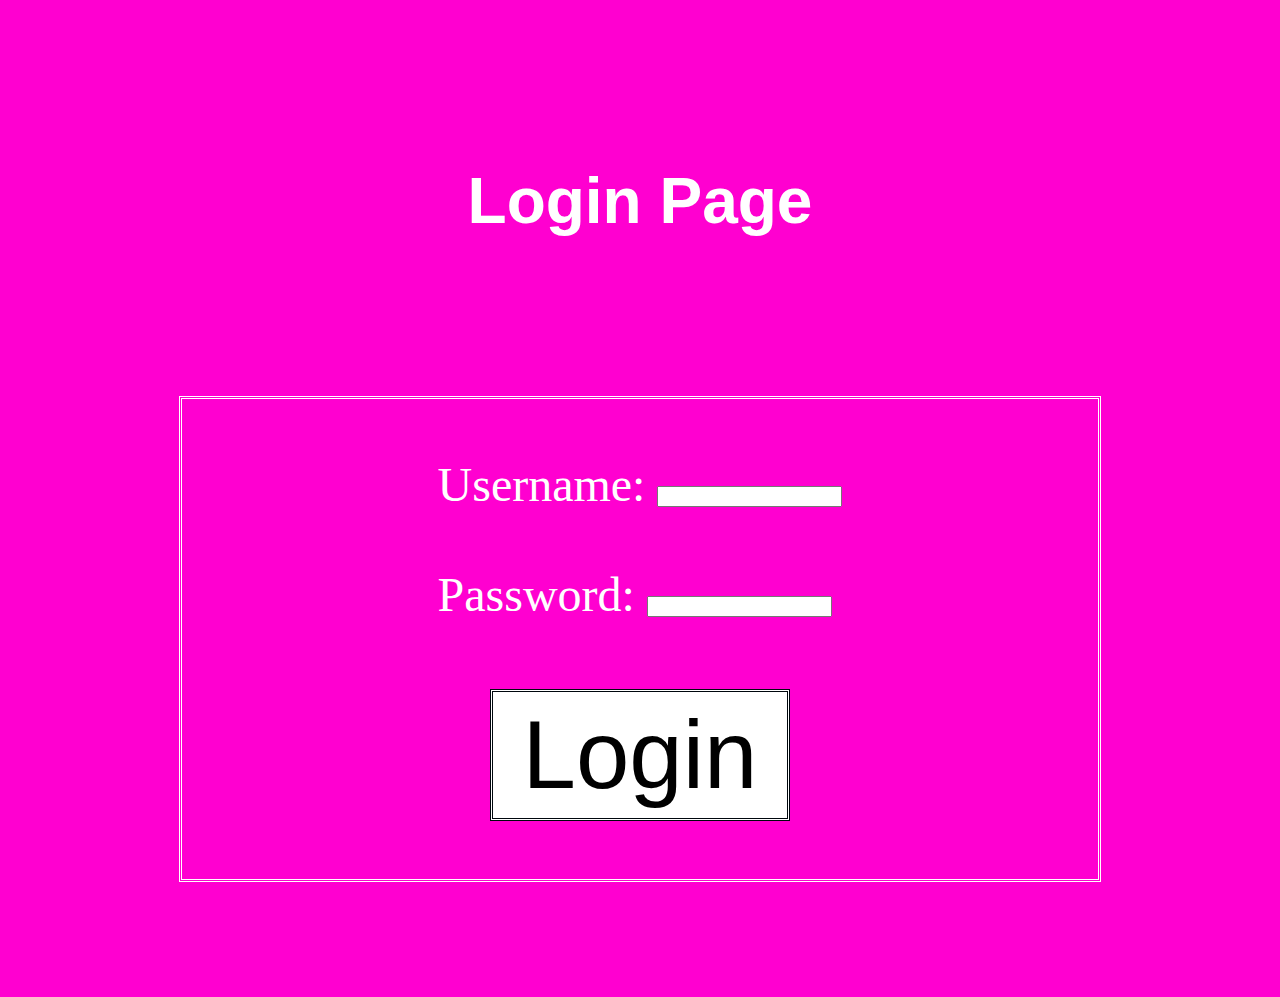
<file: index.html>
<!DOCTYPE html>
<html lang="en">
<head>
    <meta charset="UTF-8">
    <meta name="viewport" content="width=device-width, initial-scale=1.0">
    <title>Login Page</title>
    <link rel="stylesheet" href="style.css">
</head>
<body>
    <div class="top-container">
        <h1>Login Page</h1>
    </div>
    <div class="boxx">
        <form id="login-form">
            <label for="username">Username:</label>
            <input type="text" id="username" name="username"><br><br>
            <label for="password">Password:</label>
            <input type="password" id="password" name="password"><br><br>
            <button class="Button" type="submit">Login</button>
        </form>
    </div>

    <script>
        const form = document.getElementById('login-form');
        form.addEventListener('submit', (e) => {
            e.preventDefault();
            const username = document.getElementById('username').value;
            const password = document.getElementById('password').value;
            if (username === 'Rushi' && password === 'Rushi@2003') {
                window.location.href = 'home.html';
            } else {
                alert('Invalid username or password');
            }
        });
    </script>
</body>
</html>
</file>
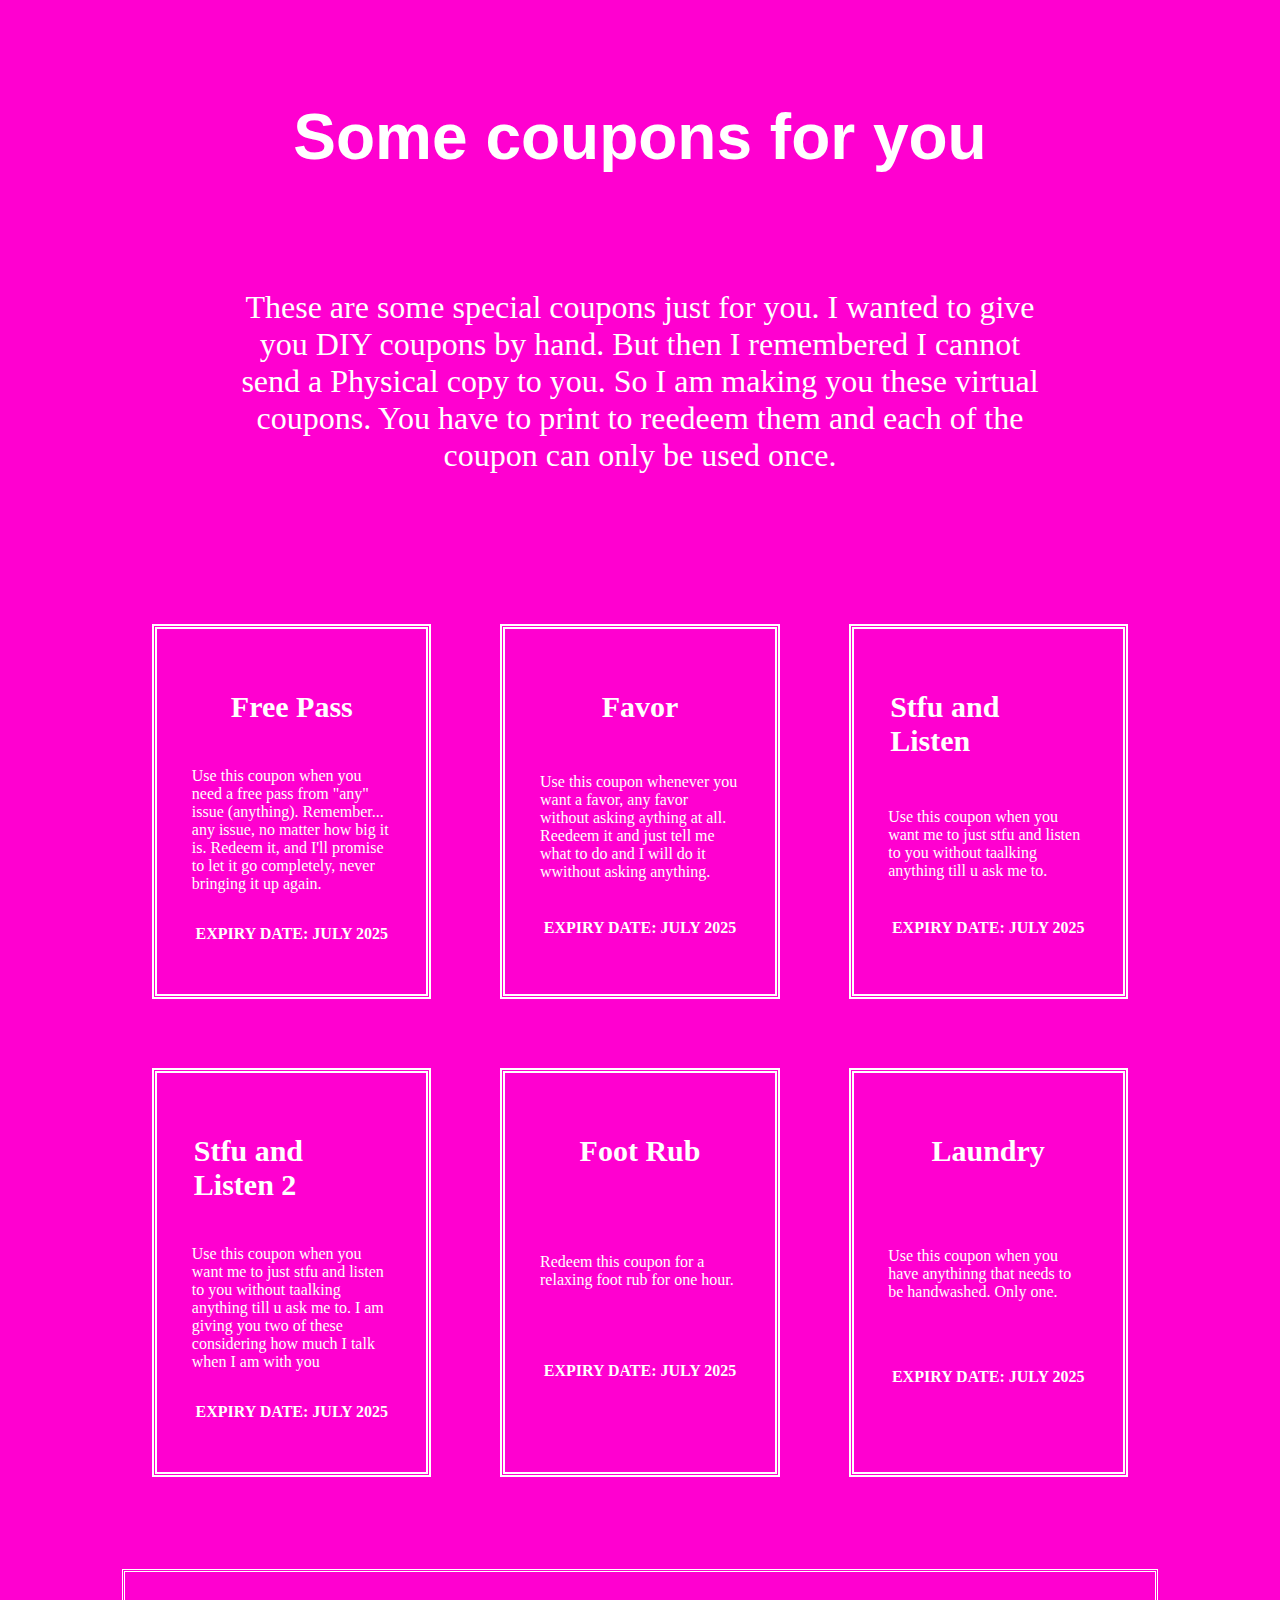
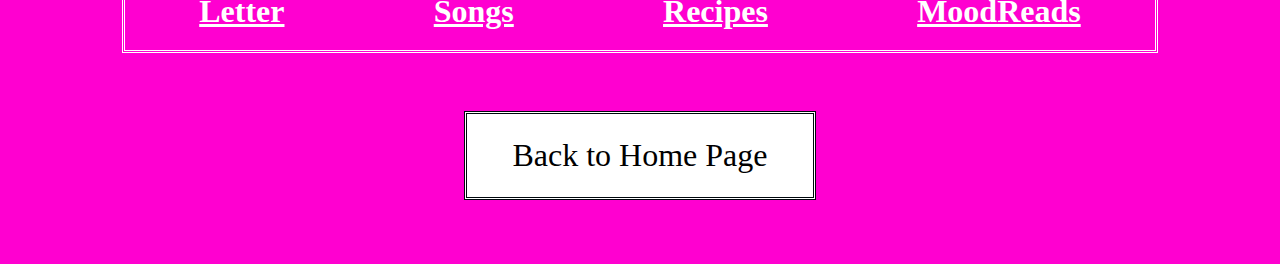
<file: coupons.html>
<!DOCTYPE html>
<html lang="en">
<head>
    <meta charset="UTF-8">
    <meta name="viewport" content="width=device-width, initial-scale=1.0">
    <title>Coupons</title>
    <link rel="stylesheet" href="style.css">
</head>
<body>
    <h1>Some coupons for you</h1>
    <p class="cursive">
        These are some special coupons just for you. I wanted to give you  DIY coupons by hand. But then I remembered I cannot send a Physical copy to you.
        So  I am making you these virtual coupons. You have to print to reedeem them and each of the coupon can only be used once.
    </p>

    <div class="coupon-container">
        <div class="coupon">
            <h2>Free Pass</h2>
            <p>Use this coupon when you need a free pass from "any" issue (anything). Remember... any issue, no matter how big it is. Redeem it, and I'll promise to let it go completely, never bringing it up again.</p>
            <p class="expiry-date"><b>EXPIRY DATE: JULY 2025</b></p>
        </div>
        <div class="coupon">
            <h2>Favor</h2>
            <p>Use this coupon whenever you want a favor, any favor without asking aything at all. Reedeem it and just tell me what to do and I will do it wwithout asking anything.</p>
            <p class="expiry-date"><b>EXPIRY DATE: JULY 2025</b></p>
        </div>
        <div class="coupon">
            <h2>Stfu and Listen</h2>
            <p>Use this coupon when you want me to just stfu and listen to you without taalking anything till u ask me to.</p>
            <p class="expiry-date"><b>EXPIRY DATE: JULY 2025</b></p>
        </div>
        <div class="coupon">
            <h2>Stfu and Listen 2</h2>
            <p>Use this coupon when you want me to just stfu and listen to you without taalking anything till u ask me to. I am giving you two of these considering how much I talk when I am with you</p>
            <p class="expiry-date"><b>EXPIRY DATE: JULY 2025</b></p>
        </div>
        <div class="coupon">
            <h2>Foot Rub</h2>
            <p>Redeem this coupon for a relaxing foot rub for one hour.</p>
            <p class="expiry-date"><b>EXPIRY DATE: JULY 2025</b></p>
        </div>
        <div class="coupon">
            <h2>Laundry</h2>
            <p>Use this coupon when you have anythinng that needs to be handwashed. Only one.</p>
            <p class="expiry-date"><b>EXPIRY DATE: JULY 2025</b></p>
        </div>
    </div>

    <footer class="index">
        <div class="top-container">
            <div class="top"><a href="letter.html">Letter</a></div>
            <div class="top"><a href="songs.html">Songs</a></div>
            <div class="top"><a href="recipes.html">Recipes</a></div>
            <div class="top"><a href="readwhen.html">MoodReads</a></div>
        </div>
    </footer>

    <a class="Button" href="home.html">Back to Home Page</a>
    
</body>
</html>
</file>
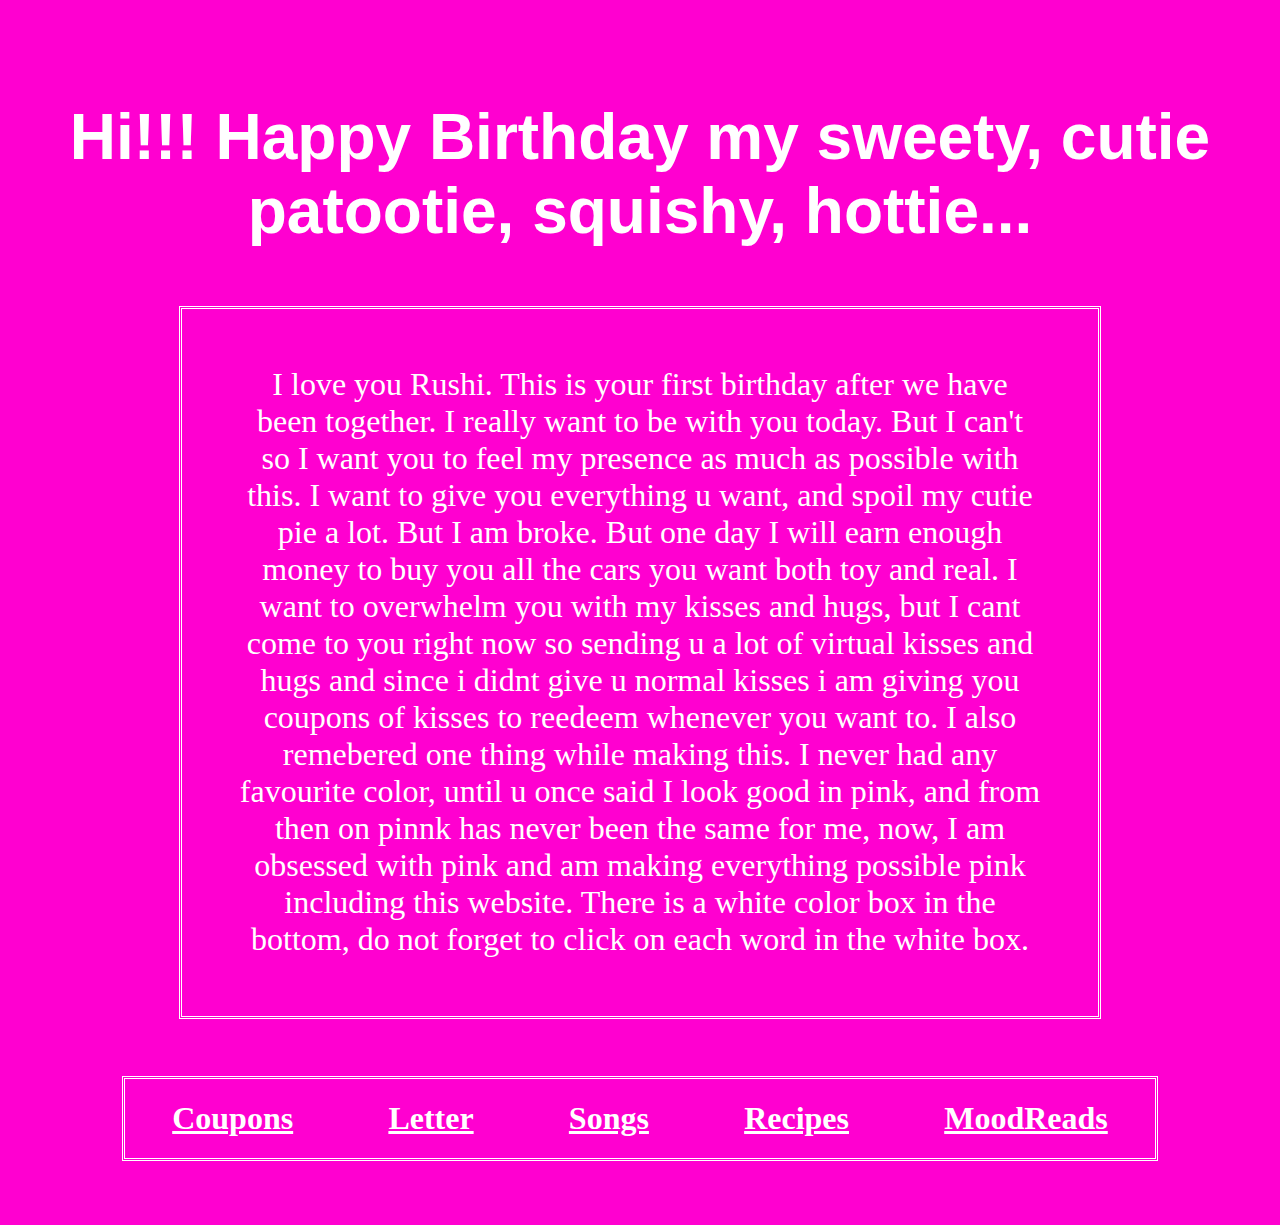
<file: home.html>
<!DOCTYPE html>
<html lang="en">
    <head>
        <meta charset="UTF-8">
        <meta name="viewport" content-width="device-width" initial-scale="1.0">
        <title>Home</title>
        <link rel="stylesheet" href = "style.css">
    </head>

    <body>
        <h1>Hi!!! Happy Birthday my sweety, cutie patootie, squishy, hottie...</h1>

        <p class="cursi">
            I love you Rushi. This is your first birthday after we have been together. I really want to be with you today. 
            But I can't so I want you to feel my presence as much as possible with this. I want to give you everything u want, and spoil my cutie pie a lot.
            But I am broke. But one day I will earn enough money to buy you all the cars you want both toy and real.
            I want to overwhelm you with my kisses and hugs, but I cant come to you right now so sending u a lot of virtual kisses and hugs
            and since i didnt give u normal kisses i am giving you coupons of kisses to reedeem whenever you want to. I also remebered one thing while making this. 
            I never had any favourite color, until u once said I look good in pink, and from then on pinnk has never been the same for me, now,
            I am obsessed with pink and am making everything possible pink including this website. There is a white color box in the bottom, do not forget to click on each word in the white box.
        </p>

        <footer class="index">
            <div class="top-container">
                <div class="top"><a href="coupons.html">Coupons</a></div>
                <div class="top"><a href="letter.html">Letter</a></div>
                <div class="top"><a href="songs.html">Songs</a></div>
                <div class="top"><a href="recipes.html">Recipes</a></div>
                <div class="top"><a href="readwhen.html">MoodReads</a></div>
            </div>
        </footer>

    </body>
</html>
</file>
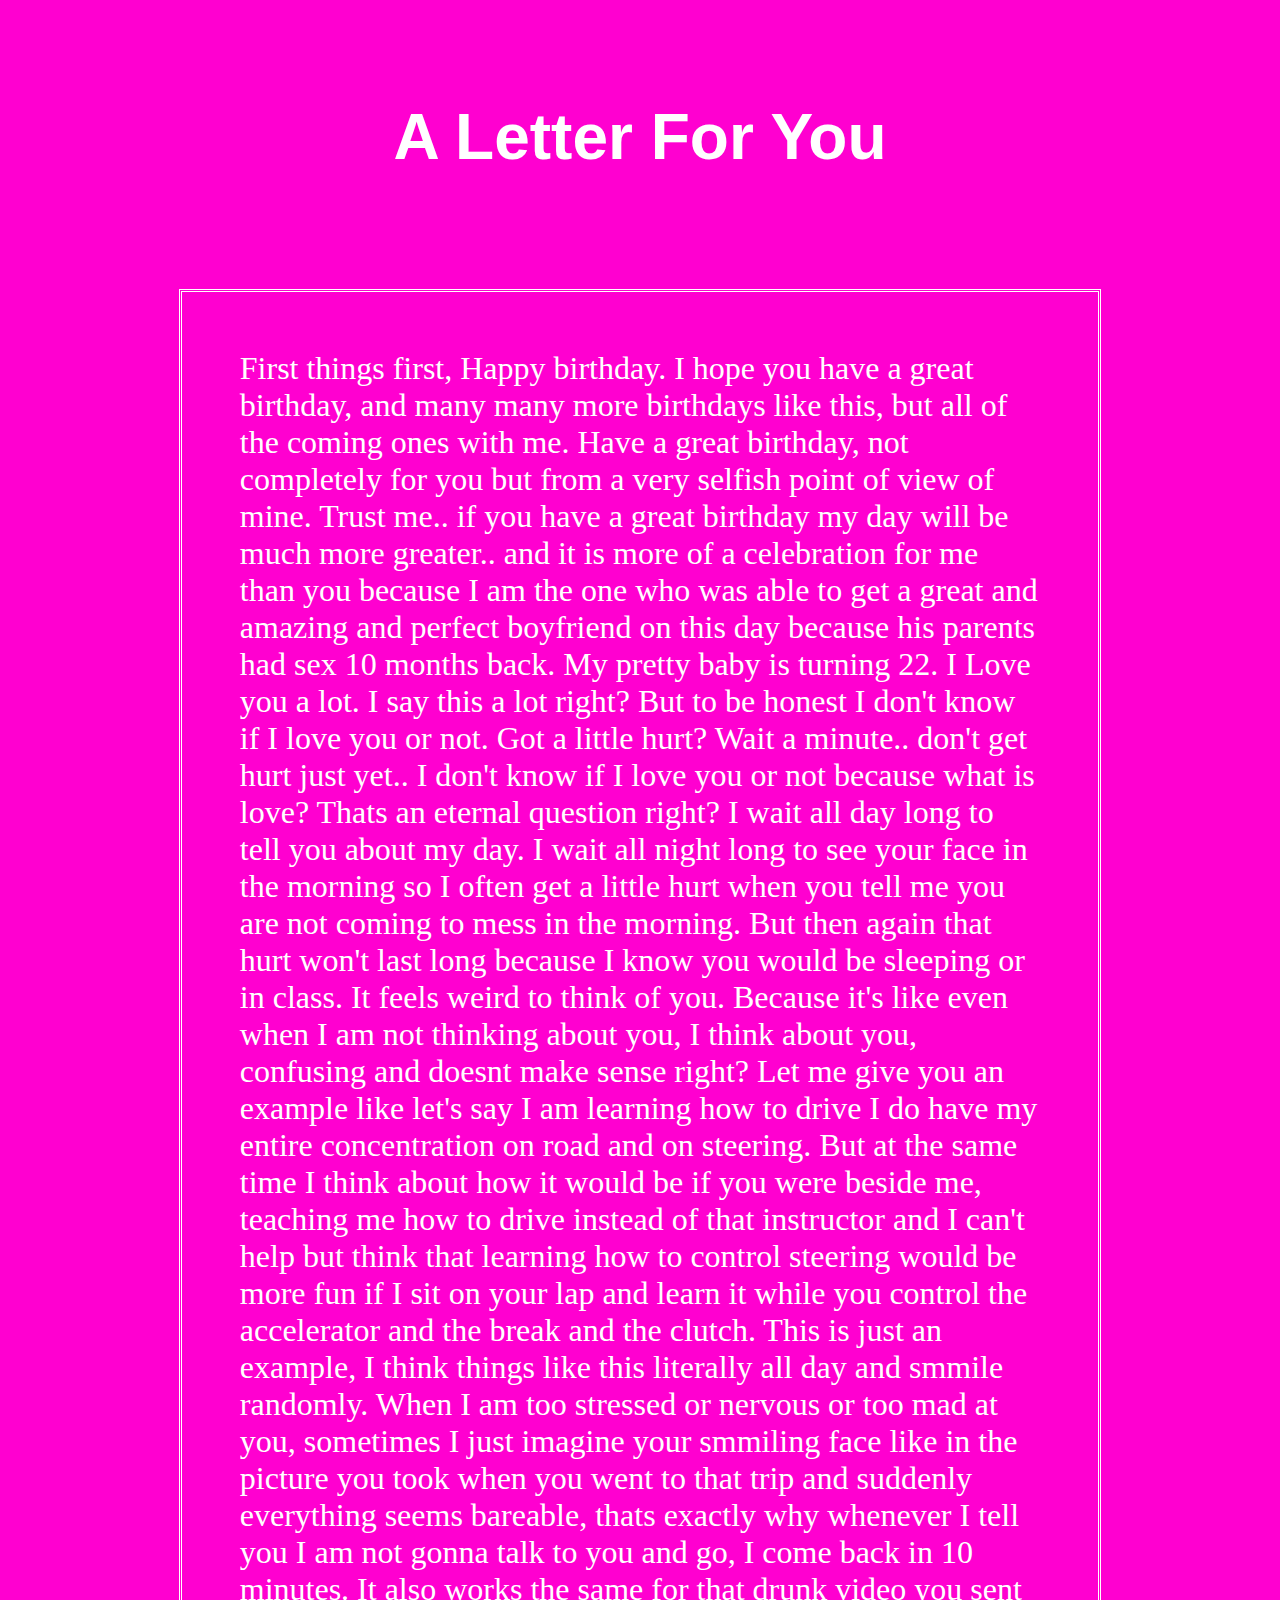
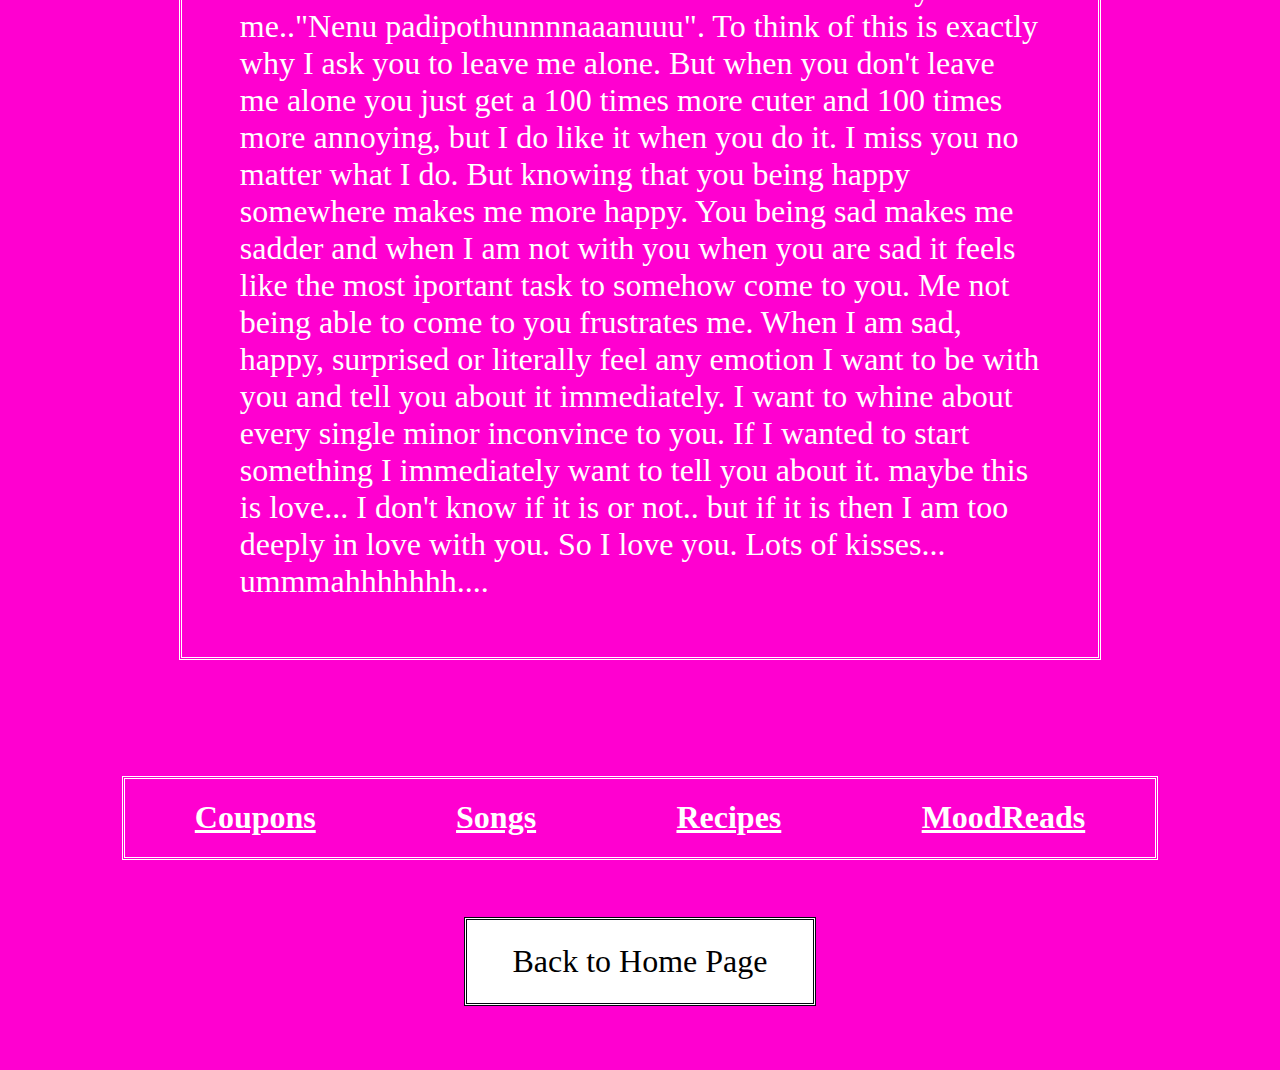
<file: letter.html>
<!DOCTYPE html>
<html lang="en">
    
    <head>
        <meta charset="UTF-8">
        <meta name="viewport" content="width=device-width, initial-scale=1.0">
        <title>Letter</title>
        <link rel="stylesheet" href="style.css">
    </head>

    <body>
        <h1>A Letter For You</h1>
        <p class="box">
            First things first, Happy birthday. I hope you have a great birthday, and many many more birthdays like this, but all of the  coming ones with me. Have a great birthday,
            not completely for you but from a very selfish point of view of mine. Trust me.. if you have a great birthday my day will be much more greater.. and it is more of a celebration for me than you because
            I am the one who was able to get a great and amazing and perfect boyfriend on this day because his parents had sex 10 months back.
            My pretty baby is turning 22. I Love you a lot. I say this a lot right? But to be honest I don't know if I love you or not. Got a little hurt?
            Wait a minute.. don't get hurt just yet.. I don't know if I love you or not because what is love? Thats an eternal question right?
            I wait all day long to tell you about my day. I wait all night long to see your face in the morning so I often get a little hurt when you tell me you are not coming to mess in the morning.
            But then again that hurt won't last long because I know you would be sleeping or in class. It feels weird to think of you. Because it's like even when I am not thinking about you,
            I think about you, confusing and doesnt make sense right? Let me give you an example like let's say I am learning how to drive I do have my entire concentration on road  and on steering.
            But at the same time I think about how it would be if you were beside me, teaching me how to drive instead of that instructor and I can't help but think
            that learning how to control steering would be more fun if I sit on your lap and learn it while you control the accelerator and the break and the clutch.
            This is just an example, I think things like this literally all day and smmile randomly. When I am too stressed or nervous or too mad at you, sometimes 
            I just imagine your smmiling face like in the picture you took when you went to that trip and suddenly everything seems bareable, thats exactly why whenever I tell you I am not gonna talk to you and go, I come back in 10 minutes.
            It also works the same for that drunk video you sent me.."Nenu padipothunnnnaaanuuu". To think of this is exactly why I ask you to leave me alone. But when you don't leave me alone you just get a 100 times more cuter and 100 times more annoying, but I do like it when you do it.
            I miss you no matter what I do. But knowing that you being happy somewhere makes me more happy. You being sad makes me sadder and when I am not with you when you are sad it feels like the most iportant task to somehow come to you.
            Me not being able to come to you frustrates me. When I am sad, happy, surprised or literally feel any emotion I want to be with you and tell you about it immediately.
            I want to whine about every single minor inconvince to you. If I wanted to start something I immediately want to tell you about it. maybe this is love... I don't know if it is or not.. but if it is then I am too deeply in love with you. So I love you.
            Lots of kisses... ummmahhhhhhh....
        </p>

        <footer class="index">
            <div class="top-container">
                <div class="top"><a href="coupons.html">Coupons</a></div>
                <div class="top"><a href="songs.html">Songs</a></div>
                <div class="top"><a href="recipes.html">Recipes</a></div>
                <div class="top"><a href="readwhen.html">MoodReads</a></div>
            </div>
        </footer>

        <a class="Button" href="home.html">Back to Home Page</a>
    </body>
</html>
</file>
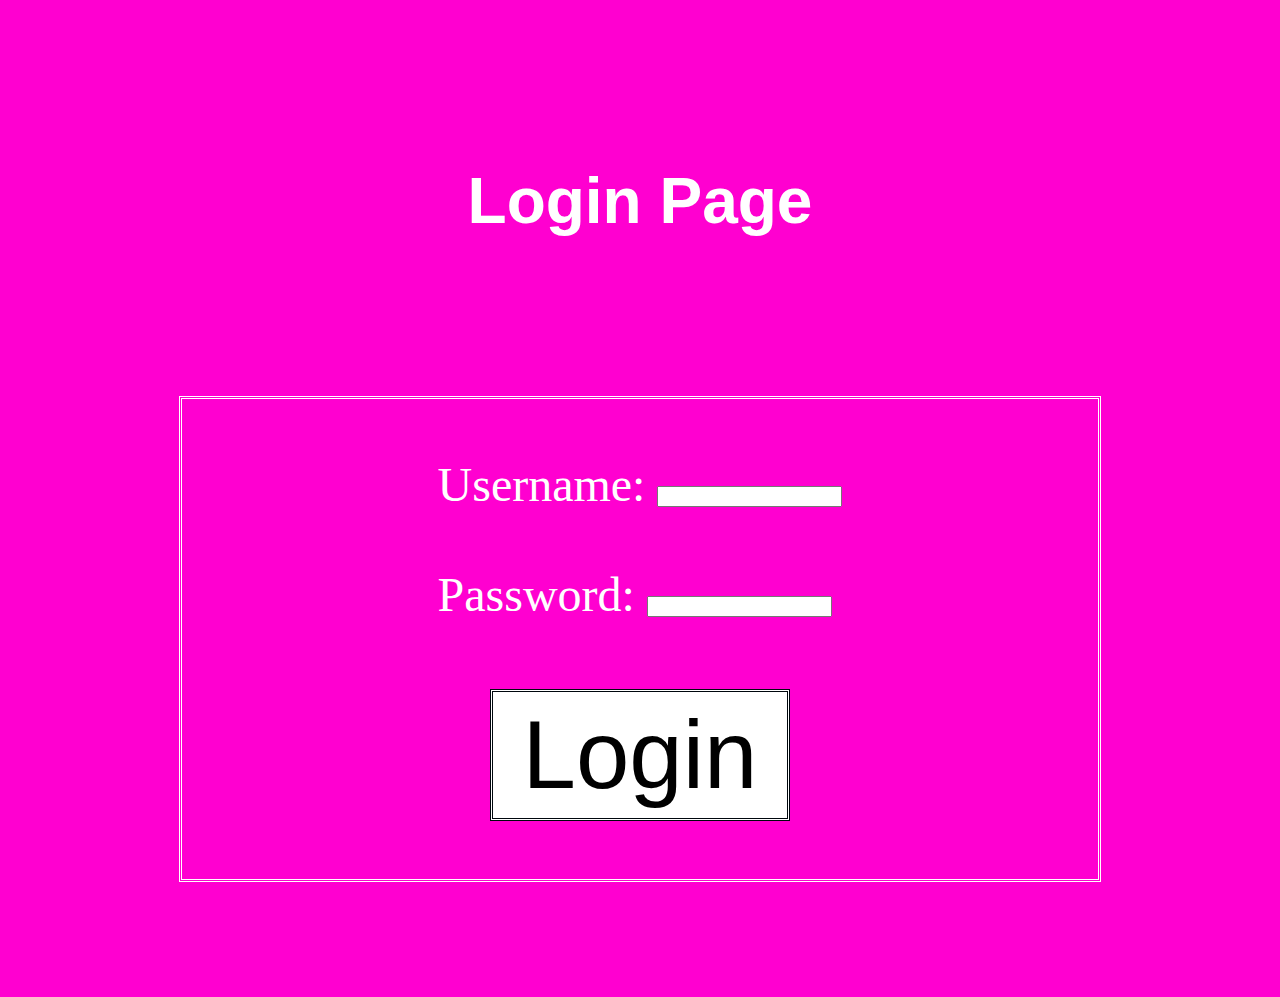
<file: login.html>
<!DOCTYPE html>
<html lang="en">
<head>
    <meta charset="UTF-8">
    <meta name="viewport" content="width=device-width, initial-scale=1.0">
    <title>Login Page</title>
    <link rel="stylesheet" href="style.css">
</head>
<body>
    <div class="top-container">
        <h1>Login Page</h1>
    </div>
    <div class="boxx">
        <form id="login-form">
            <label for="username">Username:</label>
            <input type="text" id="username" name="username"><br><br>
            <label for="password">Password:</label>
            <input type="password" id="password" name="password"><br><br>
            <button class="Button" type="submit">Login</button>
        </form>
    </div>

    <script>
        const form = document.getElementById('login-form');
        form.addEventListener('submit', (e) => {
            e.preventDefault();
            const username = document.getElementById('username').value;
            const password = document.getElementById('password').value;
            if (username === 'Rushi' && password === 'Rushi@2003') {
                window.location.href = 'home.html';
            } else {
                alert('Invalid username or password');
            }
        });
    </script>
</body>
</html>
</file>
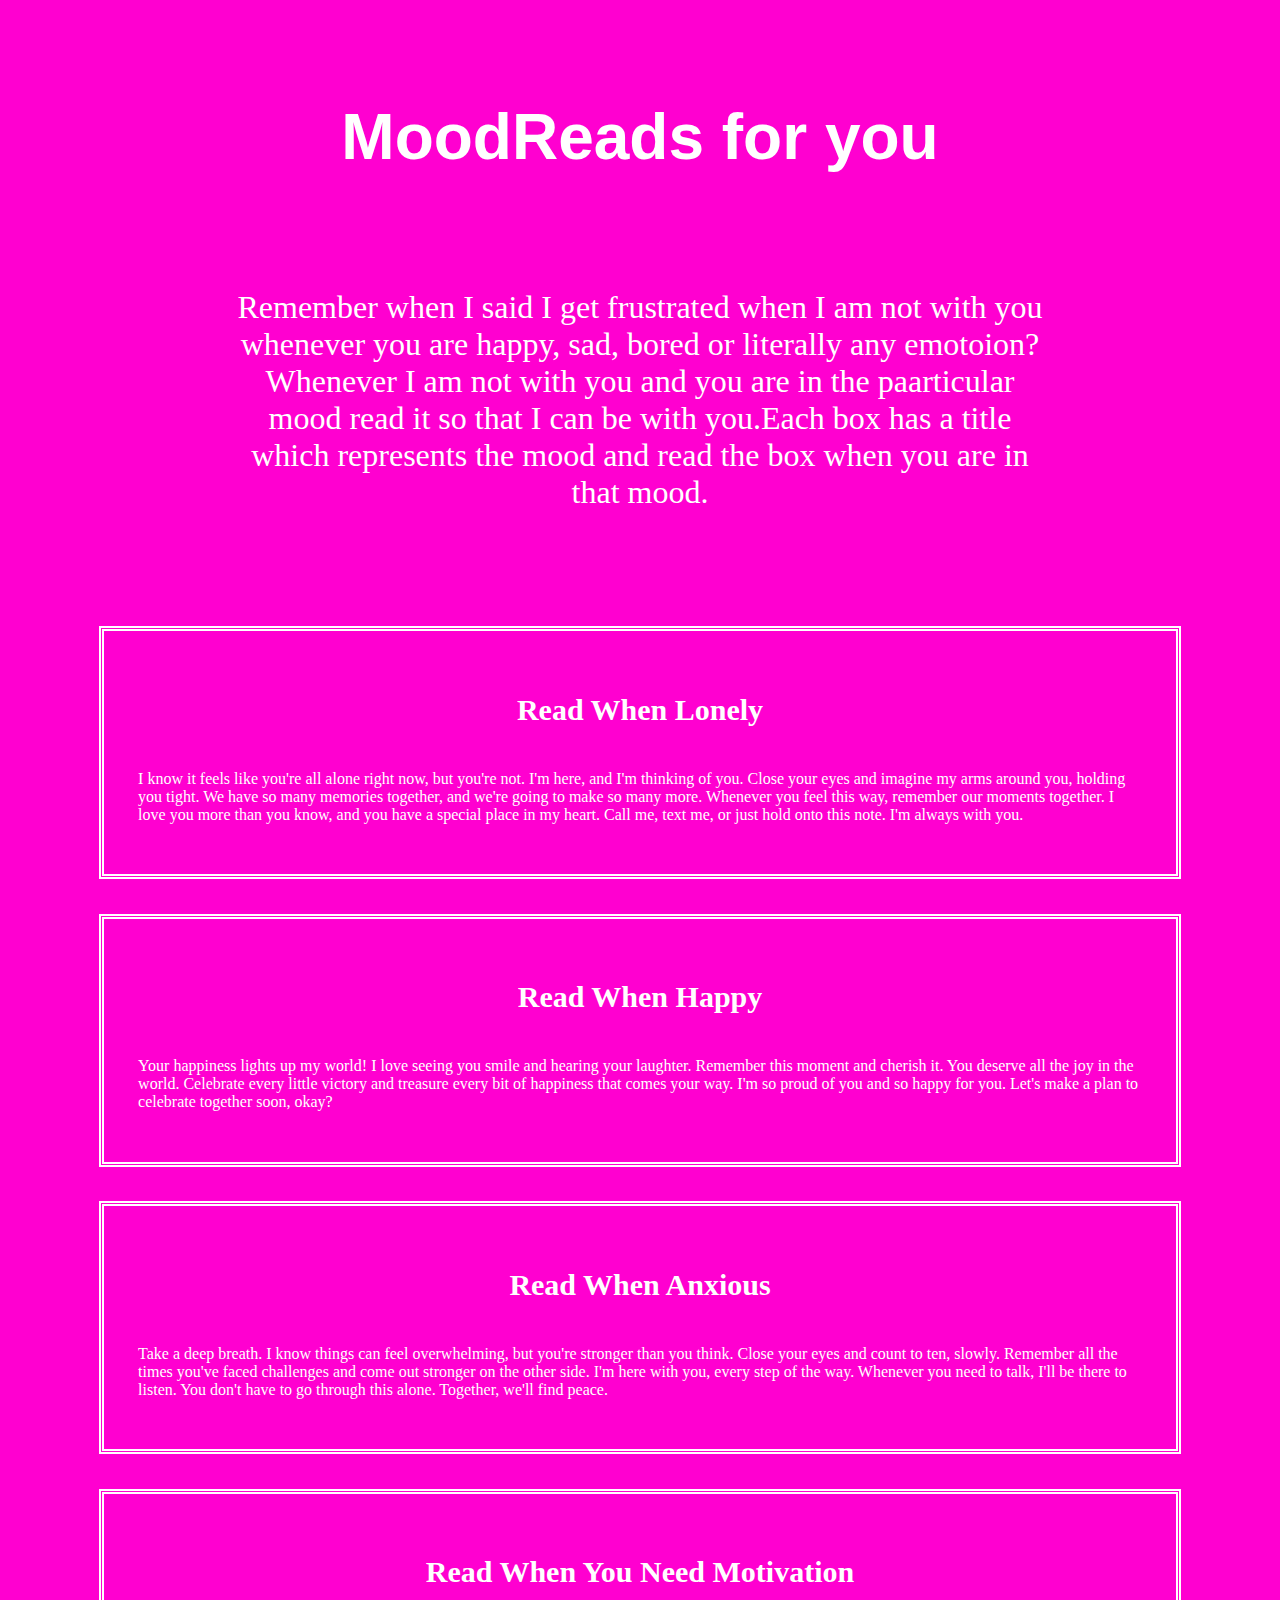
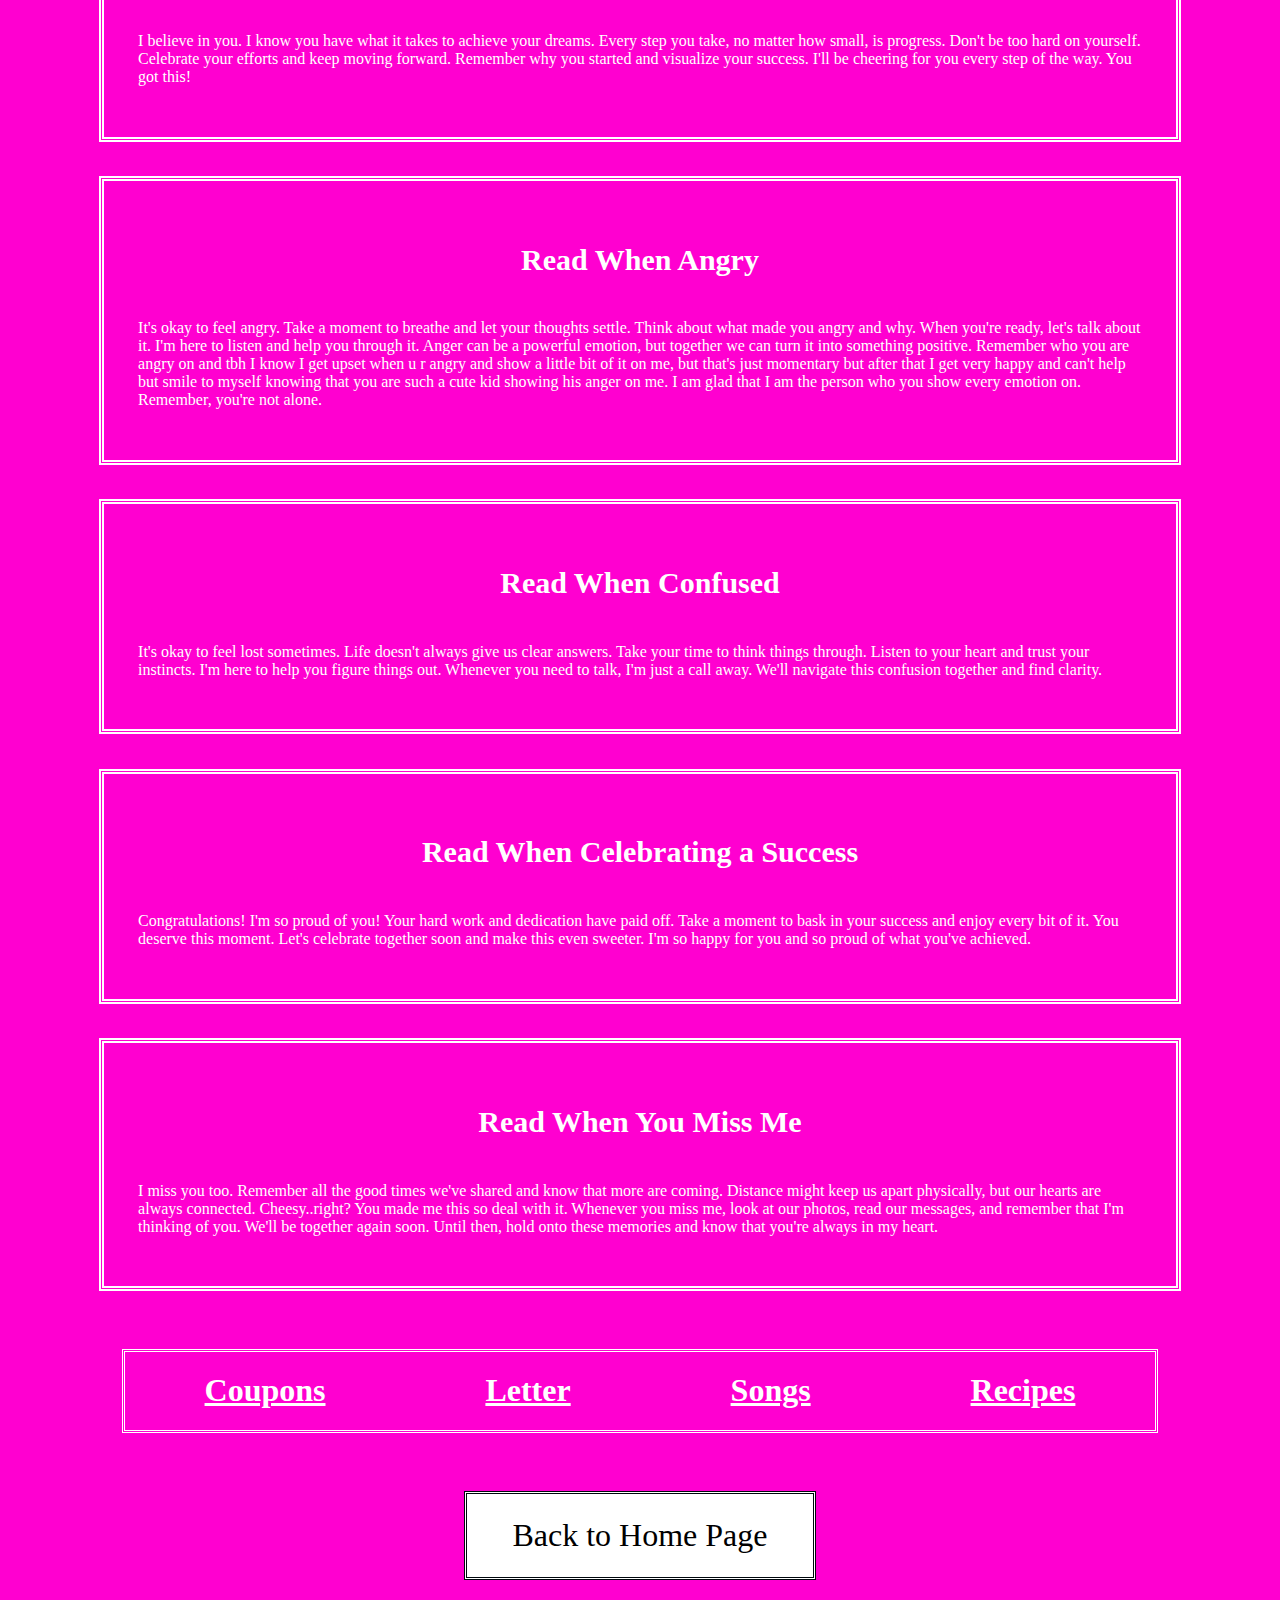
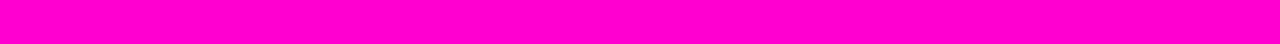
<file: readwhen.html>
<!DOCTYPE html>
<html>
    <head>
        
        <meta charset="UTF-8">
        <meta name="viewport" content="width = device-width initial-scale=1.0">
        <title>MoodReads</title>
        <link rel="stylesheet" href="style.css">

    </head>

    <body>
        <h1>MoodReads for you</h1>
        <p class="cursive">
            Remember when I said I get frustrated when I am not with you whenever you are happy, sad, bored or literally any emotoion?
            Whenever I am not with you and you are in the paarticular mood read it 
            so that I can be with you.Each box has a title which represents the mood and read the box when you are in that mood.
        </p>
        
        <div class="coupon">
            <h2>Read When Lonely</h2>
            <p>
                I know it feels like you're all alone right now, but you're not.
                I'm here, and I'm thinking of you. Close your eyes and imagine my
                arms around you, holding you tight. We have so many memories
                together, and we're going to make so many more.
                Whenever you feel this way, remember our moments together.
                I love you more than you know, and you have a special place in my heart.
                Call me, text me, or just hold onto this note. I'm always with you.
            </p>
        </div>
        
        <div class="coupon">
            <h2>Read When Happy</h2>
            <p>
                Your happiness lights up my world! I love seeing you smile and hearing your laughter.
                Remember this moment and cherish it. You deserve all the joy in the world.
                Celebrate every little victory and treasure every bit of happiness that comes your way.
                I'm so proud of you and so happy for you. Let's make a plan to celebrate together soon, okay?
            </p>
        </div>
        
        <div class="coupon">
            <h2>Read When Anxious</h2>
            <p>
                Take a deep breath. I know things can feel overwhelming, but you're stronger than you think.
                Close your eyes and count to ten, slowly. Remember all the times you've faced challenges
                and come out stronger on the other side. I'm here with you, every step of the way.
                Whenever you need to talk, I'll be there to listen. You don't have to go through this alone.
                Together, we'll find peace.
            </p>
        </div>
        
        <div class="coupon">
            <h2>Read When You Need Motivation</h2>
            <p>
                I believe in you. I know you have what it takes to achieve your dreams.
                Every step you take, no matter how small, is progress. Don't be too hard on yourself.
                Celebrate your efforts and keep moving forward. Remember why you started and visualize your success.
                I'll be cheering for you every step of the way. You got this!
            </p>
        </div>
        
        <div class="coupon">
            <h2>Read When Angry</h2>
            <p>
                It's okay to feel angry. Take a moment to breathe and let your thoughts settle.
                Think about what made you angry and why. When you're ready, let's talk about it.
                I'm here to listen and help you through it. Anger can be a powerful emotion,
                but together we can turn it into something positive. Remember who you are angry on and tbh I know I get upset when u r angry and show a little bit of 
                it on me, but that's just momentary but after that I get very happy and can't help but smile to myself knowing that you are such a cute kid showing his anger on me.
                I am glad that I am the person who you show every emotion on. Remember, you're not alone.
            </p>
        </div>
        
        <div class="coupon">
            <h2>Read When Confused</h2>
            <p>
                It's okay to feel lost sometimes. Life doesn't always give us clear answers. Take your time to think things through.
                Listen to your heart and trust your instincts. I'm here to help you figure things out.
                Whenever you need to talk, I'm just a call away. We'll navigate this confusion together and find clarity.
            </p>
        </div>
        
        <div class="coupon">
            <h2>Read When Celebrating a Success</h2>
            <p>
                Congratulations! I'm so proud of you! Your hard work and dedication have paid off.
                Take a moment to bask in your success and enjoy every bit of it. You deserve this moment.
                Let's celebrate together soon and make this even sweeter. I'm so happy for you and so proud of what you've achieved.
            </p>
        </div>
        
        <div class="coupon">
            <h2>Read When You Miss Me</h2>
            <p>
                I miss you too. Remember all the good times we've shared and know that more are coming.
                Distance might keep us apart physically, but our hearts are always connected. Cheesy..right? You made me this so deal with it.
                Whenever you miss me, look at our photos, read our messages, and remember that I'm thinking of you.
                We'll be together again soon. Until then, hold onto these memories and know that you're always in my heart.
            </p>
        </div>

        <footer class="index">
            <div class="top-container">
                <div class="top"><a href="coupons.html">Coupons</a></div>
                <div class="top"><a href="letter.html">Letter</a></div>
                <div class="top"><a href="songs.html">Songs</a></div>
                <div class="top"><a href="recipes.html">Recipes</a></div>
            </div>
        </footer>

        <a class="Button" href="home.html">Back to Home Page</a>

    </body>
</html>
</file>
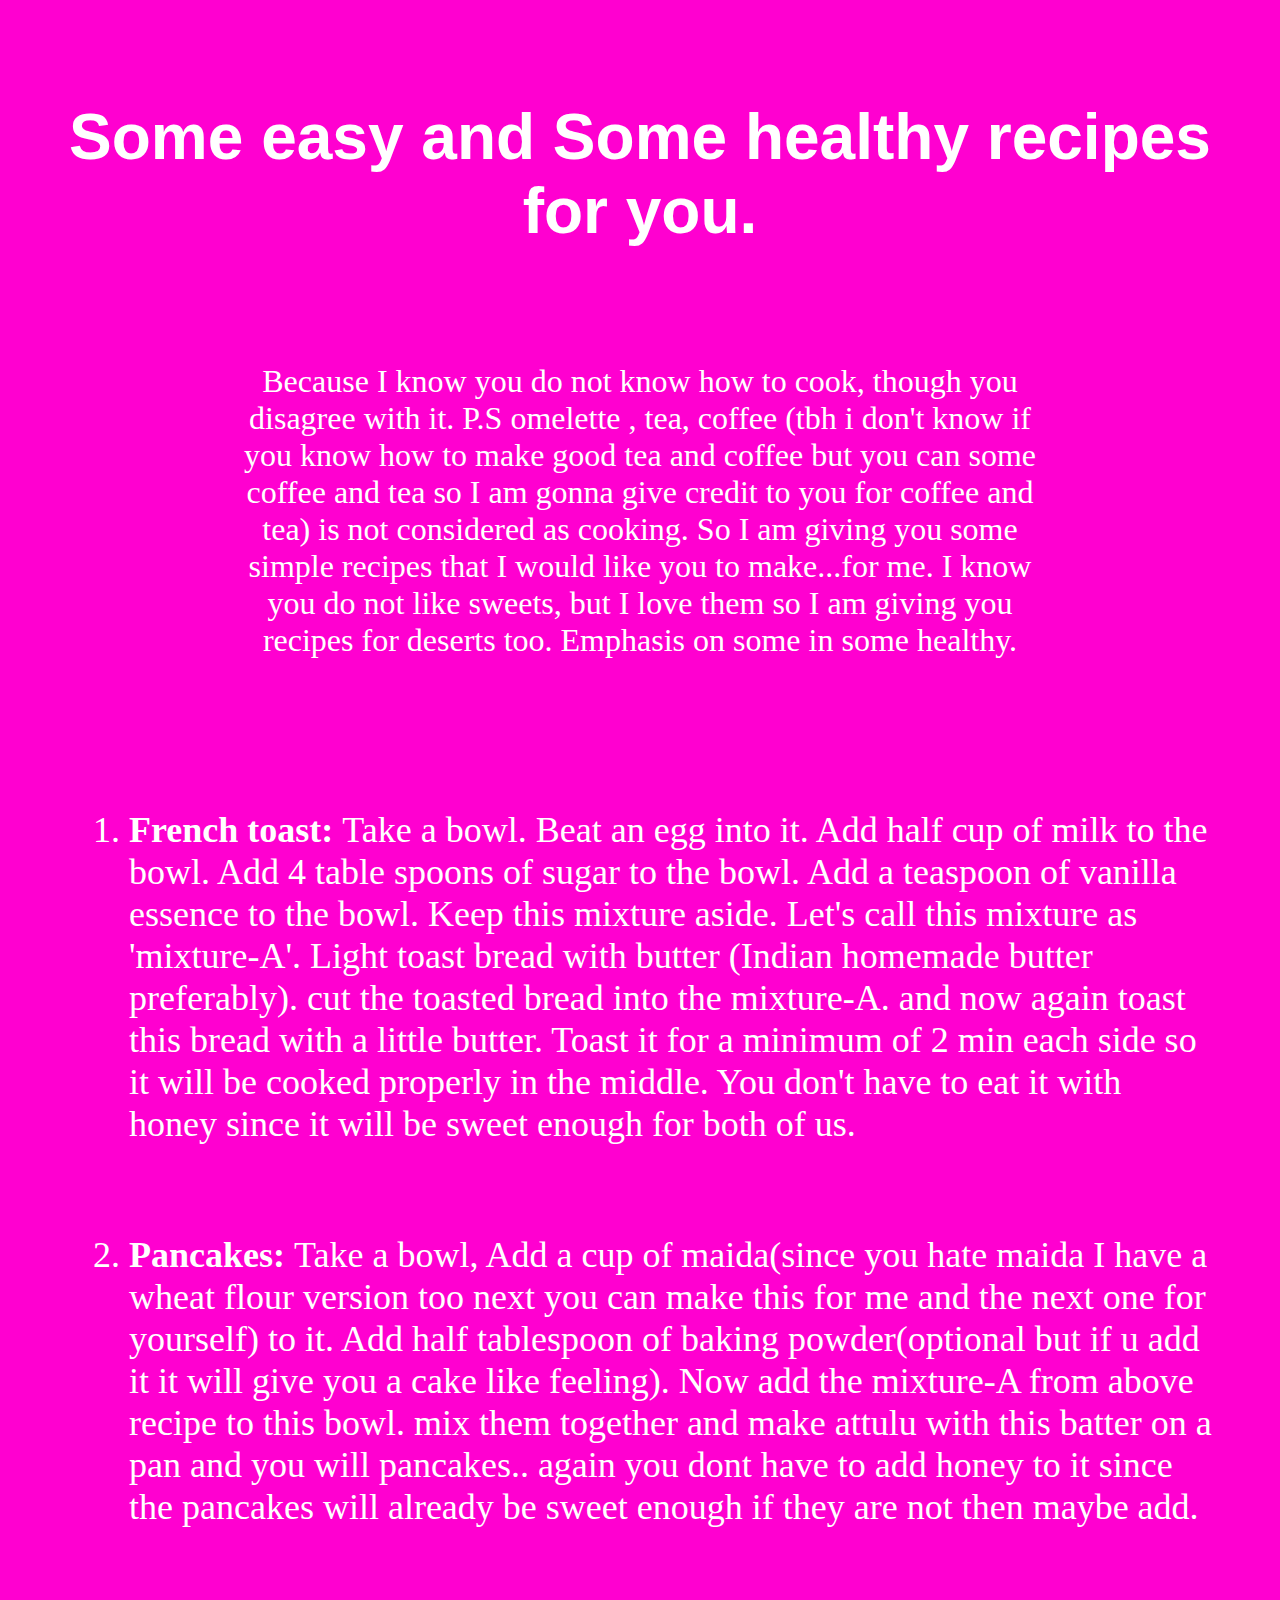
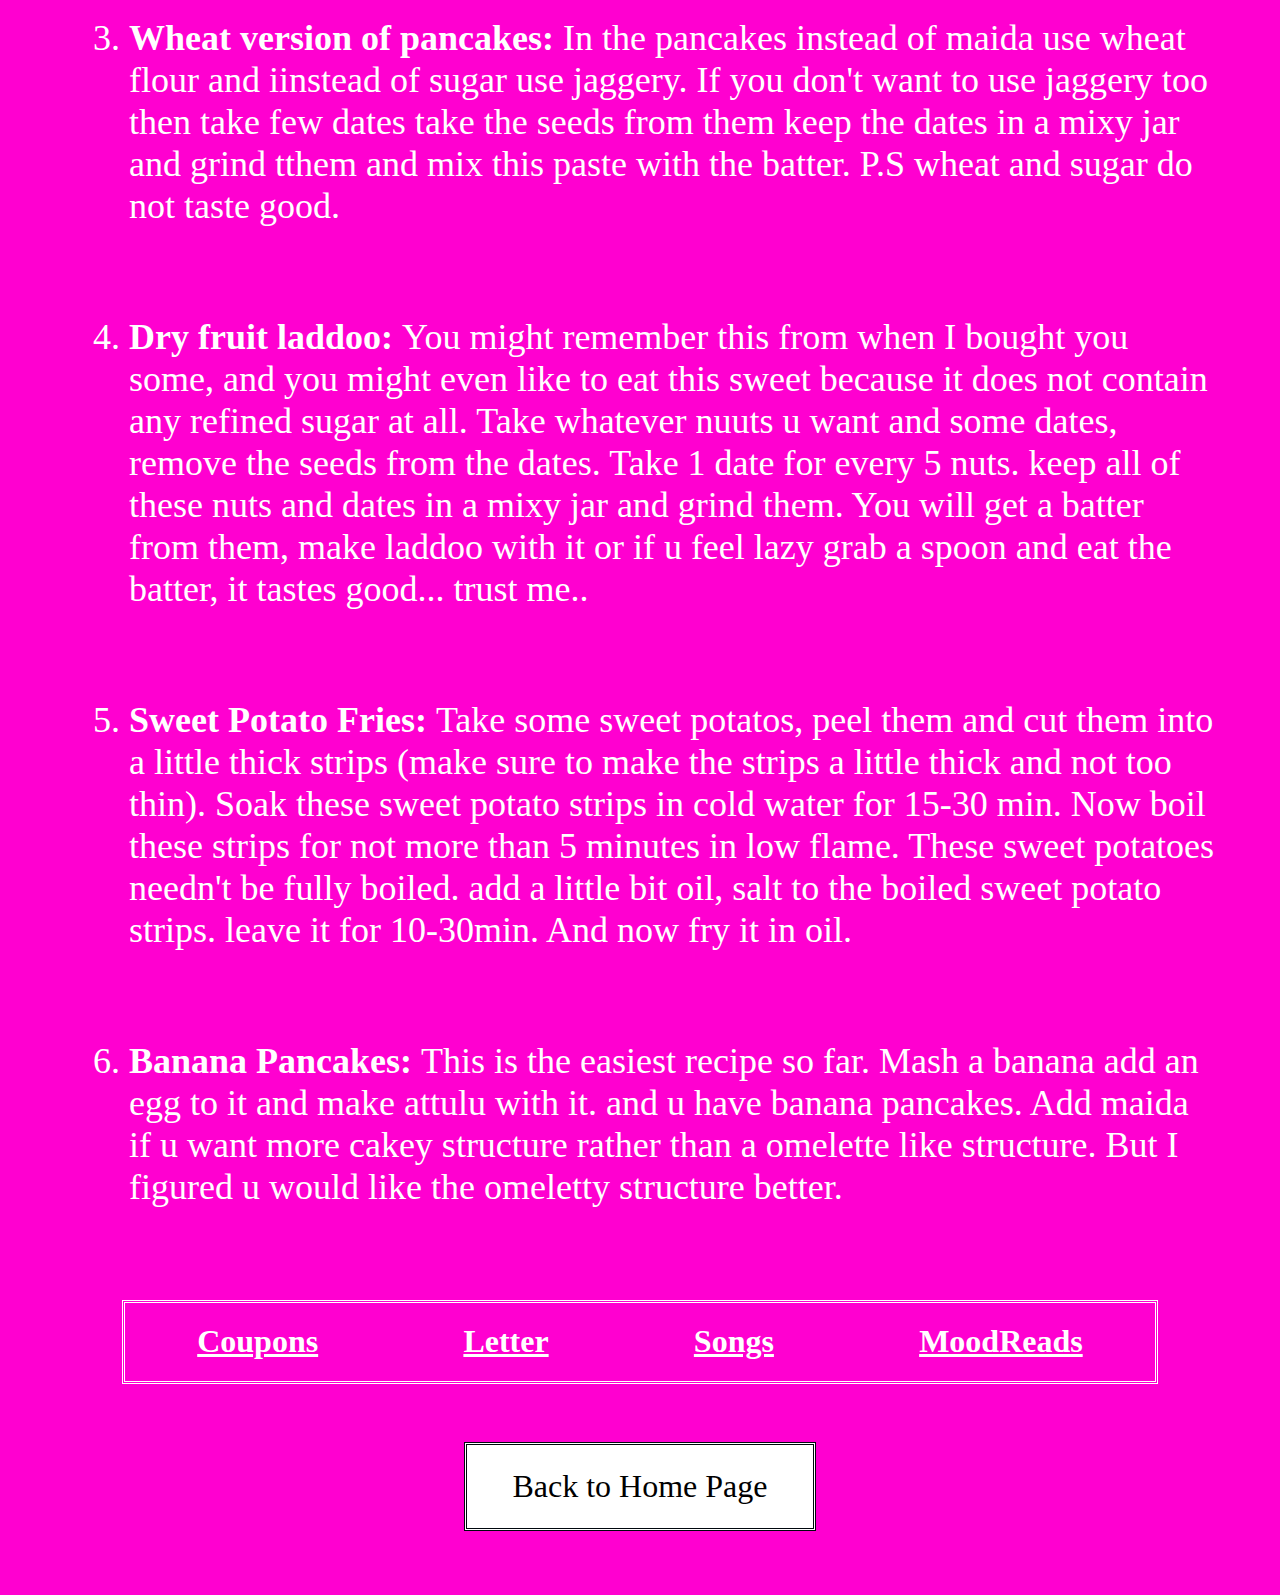
<file: recipes.html>
<!DOCTYPE html>
<html>
    <head>
        
        <meta charset="UTF-8">
        <meta name="viewport" content="width = device-width initial-scale=1.0">
        <title>Recipes</title>
        <link rel="stylesheet" href="style.css">

    </head>

    <body>
        <h1>Some easy and Some healthy recipes for you.</h1>
        <p class="cursive">
            Because I know you do not know how to cook, though you disagree with it. P.S omelette , tea, coffee (tbh i don't know if you know how to make good tea and coffee but you can some coffee and tea so I am gonna give credit to you for coffee and tea) is not considered as cooking.
            So I am giving you some simple recipes that I would like you to make...for me. I know you do not like sweets, but I love them so I am giving you recipes for deserts too.
            Emphasis on some in some healthy.
        </p>
        <div class="recipe">
            <ol>
                <li class = "recipe">
                    <b>French toast: </b> Take a bowl. Beat an egg into it. Add half cup of milk to the bowl. Add 4 table spoons of sugar to the bowl. 
                    Add a teaspoon of vanilla essence to the bowl. Keep this mixture aside. Let's call this mixture as 'mixture-A'. Light toast bread with butter (Indian homemade butter preferably).
                    cut the toasted bread into the mixture-A. and now again toast this bread with a little butter. Toast it for a minimum of 2 min each side so it will be cooked properly in the middle.
                    You don't have to eat it with honey since it will be sweet enough for both of us. 
                </li>
    
                <li class = "recipe">
                    <b>Pancakes: </b> Take a bowl, Add a cup of maida(since you hate maida I have a wheat flour version too next you can make this for me and the next one for yourself) to it. Add half tablespoon of baking powder(optional but if u add it it will give you a cake like feeling). Now add the mixture-A from above recipe to this bowl.
                    mix them together and make attulu with this batter on a pan and you will pancakes.. again you dont have to add honey to it since the pancakes will already be sweet enough if they are not then maybe add. 
    
                </li>
    
                <li class = "recipe">
                    <b>Wheat version of pancakes: </b> In the pancakes instead of maida use wheat flour and iinstead of sugar use jaggery. 
                    If you don't want to use jaggery too then take few dates take the seeds from them keep the dates in a mixy jar and grind tthem and mix this paste with the batter. P.S wheat and sugar do not taste good.
                </li>
    
                <li class = "recipe">
                    <b>Dry fruit laddoo: </b> You might remember this from when I bought you some, and you might even like to eat this sweet because it does not contain any refined sugar at all.
                    Take whatever nuuts u want and some dates, remove the seeds from the dates. Take 1 date for every 5 nuts. keep all of these nuts and dates in a mixy jar and grind them. You will get a batter from them, make laddoo with it or if u feel lazy grab a spoon and eat the batter, it tastes good... trust me..
                </li>
    
                <li class = "recipe">
                    <b>Sweet Potato Fries: </b> Take some sweet potatos, peel them and cut them into a little thick strips (make sure to make the strips a little thick and not too thin).
                    Soak these sweet potato strips in cold water for 15-30 min. Now boil these strips for not more than 5 minutes in low flame. These sweet potatoes needn't be fully boiled.
                    add a little bit oil, salt to the boiled sweet potato strips. leave it for 10-30min. And now fry it in oil. 
                </li>
    
                <li class = "recipe">
                    <b>Banana Pancakes: </b>This is the easiest recipe so far. Mash a banana add an egg to it and make attulu with it. and u have banana pancakes. 
                    Add maida if u want more cakey structure rather than a omelette like structure. But I figured u would like the omeletty structure better.
                </li>
            </ol> 

        </div>

        <footer class="index">
            <div class="top-container">
                <div class="top"><a href="coupons.html">Coupons</a></div>
                <div class="top"><a href="letter.html">Letter</a></div>
                <div class="top"><a href="songs.html">Songs</a></div>
                <div class="top"><a href="readwhen.html">MoodReads</a></div>
            </div>
        </footer>

        <a class="Button" href="home.html">Back to Home Page</a>
    </body>
</html>
</file>
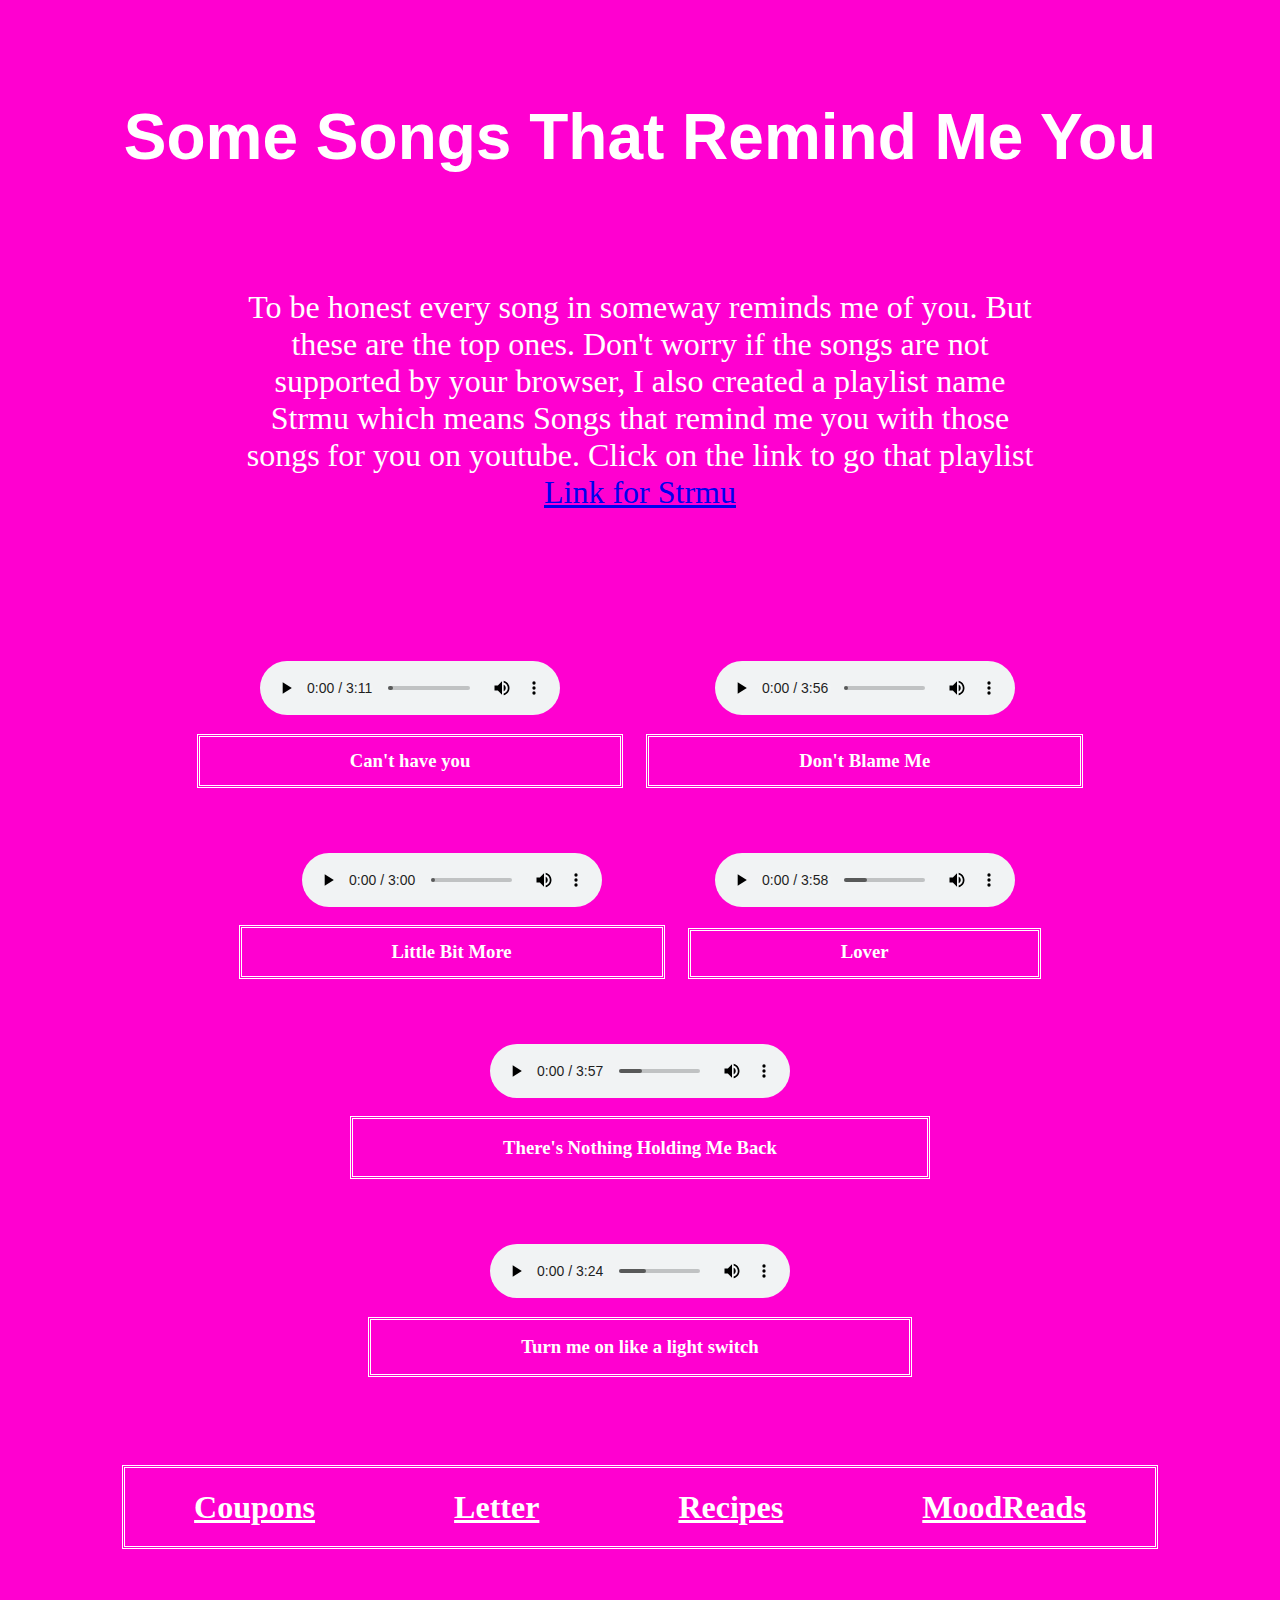
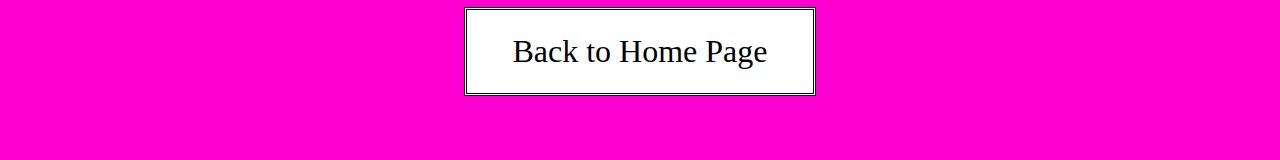
<file: songs.html>
<!DOCTYPE html>
<html lang="en">
    <head>
        <meta charset="UTF-8">
        <meta name="viewport" content="width=device-width initial-scale=1.0">
        <title>Songs</title>
        <link rel="stylesheet" href="style.css">
    </head>
    <body>
        <h1>Some Songs That Remind Me You</h1>

        <p class="cursive"> 
            To be honest every song in someway reminds me of you. But these are the top ones. Don't worry if the songs are not supported by your browser,
            I also created a playlist name Strmu which means Songs that remind me you with those songs for you on youtube. Click on the link to go that playlist <a href="https://youtube.com/playlist?list=PL9KsH1M7GB-TPwkhH7-UOVlf7snKMbKpx&si=FS3lkQGQGC8bo7NP" target="_blank">Link for Strmu</a>
        </p>

        <div class="song-container">
            <div class="song">
                <audio controls>
                    <source src="can'thaveyou.mp3" type="audio/mp3">
                    Your browser does not support the audio element. 
                </audio>
                <h3>Can't have you</h3>
            </div>

            

            <div class="song">
                <audio controls>
                    <source src="don'tblameme.mp3" type="audio/mp3">
                    Your browser does not support the audio element. 
                </audio>
                    <h3>Don't Blame Me</h3>
            </div>

            <div class="song">
                <audio controls>
                    <source src="littlebitmore.mp3" type="audio/mp3">
                    Your browser does not support the audio element. 
                </audio>
                    <h3>Little Bit More</h3>
            </div>

            <div class="song">
                <audio controls>
                    <source src="lover.mp3" type="audio/mp3">
                    Your browser does not support the audio element. 
                </audio>
                    <h3>Lover</h3>
            </div>

            <div class="song">
                <audio controls>
                    <source src="nothingholdingmeback.mp3" type="audio/mp3">
                    Your browser does not support the audio element. 
                </audio>
                    <h3>There's Nothing Holding Me Back</h3>
            </div>

            <div class="song">
                <audio controls>
                    <source src="turnmeon.mp3" type="audio/mp3">
                    Your browser does not support the audio element. 
                </audio>
                    <h3>Turn me on like a light switch</h3>
            </div>            
        </div>

        <footer class="index">
            <div class="top-container">
                <div class="top"><a href="coupons.html">Coupons</a></div>
                <div class="top"><a href="letter.html">Letter</a></div>
                <div class="top"><a href="recipes.html">Recipes</a></div>
                <div class="top"><a href="readwhen.html">MoodReads</a></div>
            </div>
        </footer>

        <a class="Button" href="home.html">Back to Home Page</a>
    
    </body>
</html>
</file>
<file: style.css>
body{
    margin: 20px;
    background-color:rgb(255, 0, 208);
    margin: 5%;
    color: white;
    }

h1{
    margin-top: 100px;
    font-family: Arial, Helvetica, sans-serif;
    font-size: 400%;
    text-align: center;
}

footer{
    border: white double;
    color: white;
}

footer h2{
    text-align: center;
}

.top-container{
    display: flex;
    flex-wrap: wrap;
    justify-content: center;
}

.top{
    display: flex;
    flex-wrap: wrap;
    flex-basis: 10px;
    justify-content: center;
    margin: 0 auto;
    font-weight: bold;
    margin-bottom: 2%;
    font-size: 200%;
    padding-top: 2%;
    color: white;
}

.cursive{
    font-family: cursive;
    font-size: small;
    text-align: center;
    margin-left: 10%;
    margin-right: 10%;
    margin-top: 5%;
    margin-bottom: 5%;
    padding: 5%;
    font-size: 200%;
}

h2{
    text-decoration: wavy;
    padding: 2px;
    font-size: 30px;
}

li{
    font-size: 20px;
    margin-left: 25px;
    margin-bottom: 20px;
}

.top a{
    color: white;
}

.coupon-container {
    display: flex;
    flex-wrap: wrap;
    justify-content: center;
    
}

.coupon{
    display: flex;
    flex-wrap: wrap;
    flex-basis: 200px;
    justify-content: center;
    margin: 3%;
    border: white;
    border-style: double;
    border-width: 5px 5px 5px 5px;
    padding: 3%;
}

.Button {
    display: flex;
    justify-content: center;
    background-color: white;
    color: black;
    border: #00070d;
    border-style: double;
    width: 300px; 
    margin: 0 auto;
    margin-top: 3%;
    padding: 2%;
    font-size: 200%;
    text-decoration: solid;
  }

  .box{
    display: flex;
    flex-wrap: wrap;
    font-family: cursive;
    font-size: 200%;
    border-color: white ;
    border-style: double;
    margin: 10%;
    padding: 5%;
  }
  .song-container{
    display: flex;
    flex-wrap: wrap;
    justify-content: center;
  }

.song{
    display: flex;
    flex-wrap: wrap;
    justify-content: center;
    margin: 1%;
    padding-top:2%;
}

h3 {
    padding:3%;
    width: 100%; 
    text-align: center; 
    border: white double; 
    font-family: cursive;
    color: white;
  }
  .cursi{
    font-family: cursive;
    font-size: small;
    text-align: center;
    margin-left: 10%;
    margin-right: 10%;
    margin-top: 5%;
    margin-bottom: 5%;
    padding: 5%;
    font-size: 200%;
    border: white double;
  }

  .index{
    margin:5%;
  }
  .recipe{
    font-family: cursive;
    font-size: 150%;
    margin-top:8%;
    margin-bottom: 8%;

  }
  .boxx{
    display: flex;
    flex-wrap: wrap;
    font-family: cursive;
    font-size: 300%;
    border-color: white ;
    border-style: double;
    margin: 10%;
    padding: 5%;
    justify-content: center;

  }
</file>
